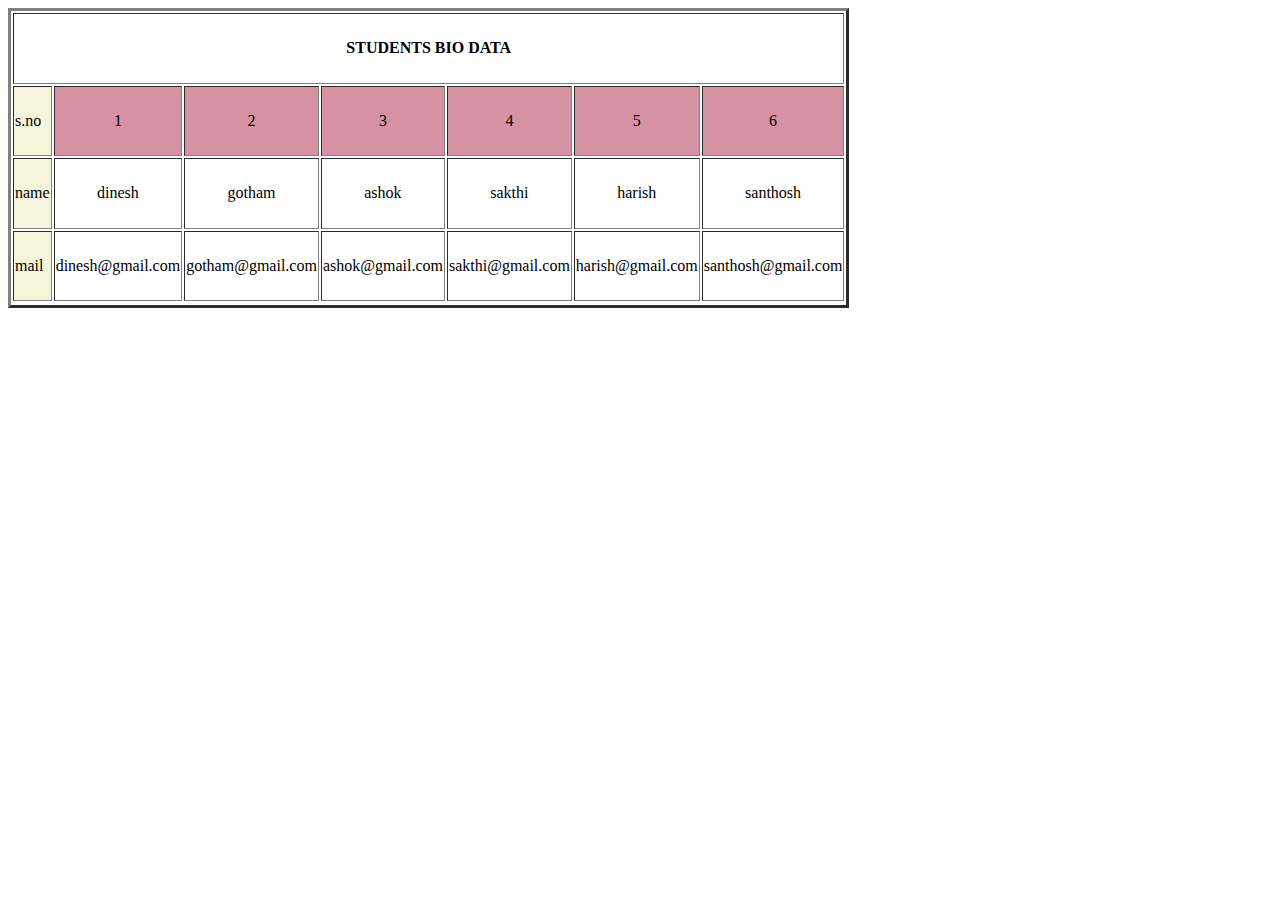
<file: index.html>
<!DOCTYPE html>
<html lang="en">
<head>
    <meta charset="UTF-8">
    <meta name="viewport" content="width=device-width, initial-scale=1.0">
    <title>Document</title>
</head>
<body>
    <table  border="3"  width="800" height="300">
        <tr><td colspan="8" style="text-align: center;font-weight: bold;" > STUDENTS BIO DATA</td></tr>
        <tr>
            <td style="background-color: beige;" style="text-align: center;">s.no</td>
            <td style="background-color: rgb(214, 145, 162);text-align: center;">1</td>
        <td style="background-color: rgb(214, 145, 162);text-align: center;">2</td>
        <td style="background-color: rgb(214, 145, 162);text-align: center;">3</td>
        <td style="background-color: rgb(214, 145, 162);text-align: center;">4</td>
        <td style="background-color: rgb(214, 145, 162);text-align: center;">5</td>
        <td style="background-color: rgb(214, 145, 162);text-align: center;">6</td>
         
        </tr>
        <tr>
            <td style="background-color: beige;">name</td>
            <td style="text-align: center;">dinesh</td>
            <td style="text-align: center;">gotham</td>
            <td style="text-align: center;">ashok</td>
            <td style="text-align: center;">sakthi</td>
            <td style="text-align: center;">harish</td>
            <td style="text-align: center;">santhosh</td>
        </tr>
<tr>
    <td style="background-color: beige;">mail</td>
    <td style="text-align: center;">dinesh@gmail.com</td>
            <td style="text-align: center;">gotham@gmail.com</td>
            <td style="text-align: center;">ashok@gmail.com</td>
            <td style="text-align: center;">sakthi@gmail.com</td>
            <td style="text-align: center;">harish@gmail.com</td>
            <td style="text-align: center;">santhosh@gmail.com</td>
            <tr>
               
  </table>
</body>
</html>
</file>
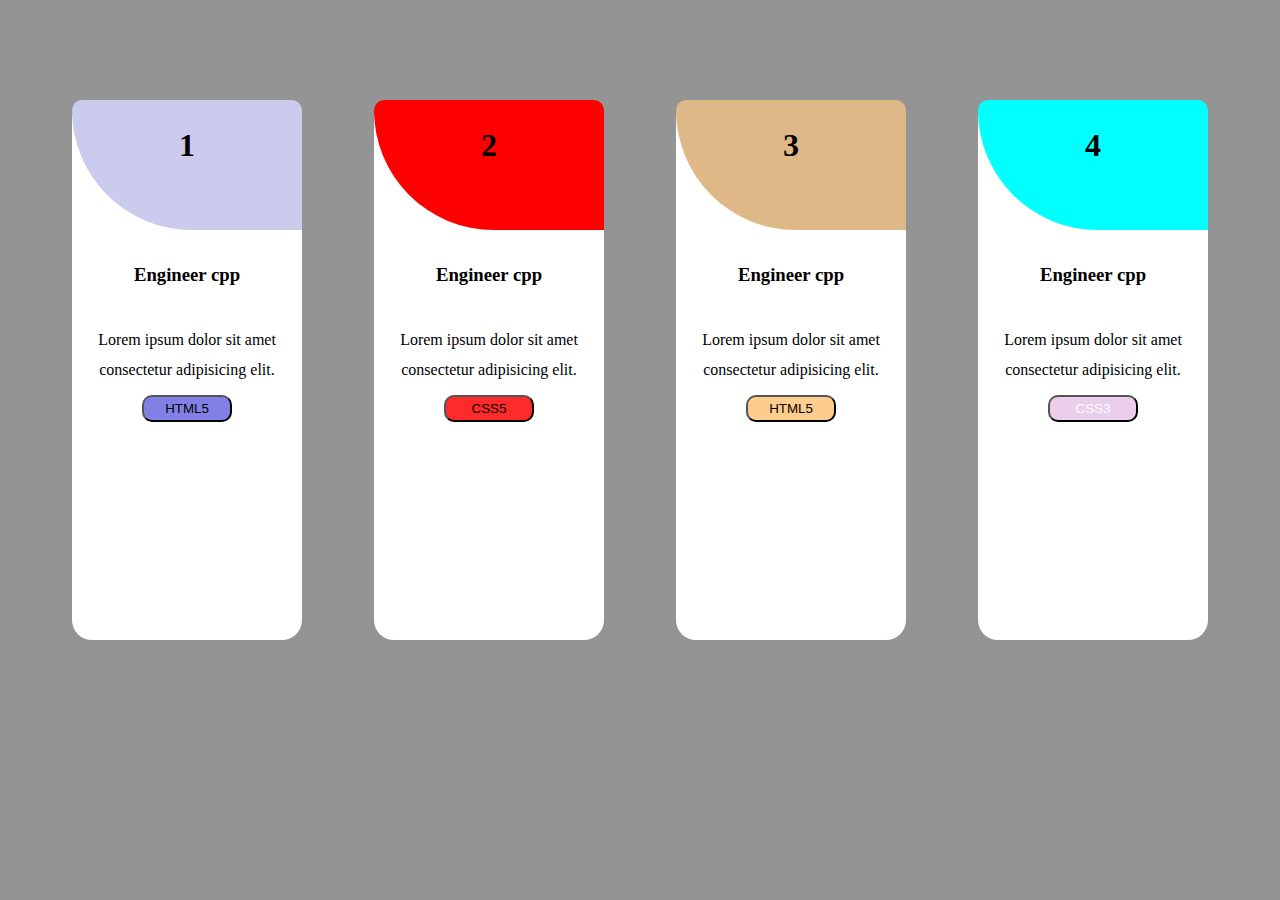
<file: card.html>
<!DOCTYPE html>
<html lang="en">
<head>
    <meta charset="UTF-8">
    <meta name="viewport" content="width=device-width, initial-scale=1.0">
    <title>card</title>

    <style>
        *{
            margin: 0;
            padding: 0;
            box-sizing: border-box;

        }

        .card{
            width: 230px;
            height: 60vh;
            
            text-align: center;
            align-items: center;
            margin-top: 100px;
            line-height: 30px;
            border-radius: 20px;
            background-color: white;
            border-color: transparent;

        }

        .card:hover{
            transform: scale(1.1);
        }

        .container{
            display: flex;
            align-items: center;
            justify-content: space-evenly;
        }
        .head{
            height: 130px;
            width: 230px;
            background: rgb(203, 203, 238);
            margin-left: 0px;

        }
        .head1{
             height: 130px;
            width: 230px;
            background-color: red;
            margin-left: 0px;
            border-bottom-top-radius:20px;

        }
        .head2{
             height: 130px;
            width: 230px;
            background-color: burlywood;
            margin-left: 0px;

        }
        .head3{
             height: 130px;
            width: 230px;
            background-color: aqua;
            margin-left: 0px;

        }



        h1{
            padding: 30px;
            border-bottom-left-radius: 350px;
            border-top-left-radius: 30px;
            border-top-right-radius: 30px;
        }


        h3{
            padding: 30px;
        }

        p{
            padding: 5px;
        }

        button{
            padding: 4px;
            width: 90px;
            border-radius: 10px;
            margin-top: 5px;
        }
        .btn1{
            background-color: rgb(128, 128, 230);

        } 
        .btn1:hover{
            background: blue;
            color: white;
            

        }
        .btn2{
            background-color: rgba(255, 34, 34, 0.966);
        
        }
        .btn2:hover{
            background: red;
            color: white;
        }
        .btn3{
            background-color: rgb(253, 205, 142) ;
        }
        .btn3:hover{
            background:  burlywood;
            color: white;
        }
        .btn4{
            background-color: rgb(234, 206, 235);
            color: white;
        }
.btn4:hover{
background: rgb(62, 0, 104);
}

    </style>
</head>
<body style="background-color: rgb(148, 148, 148);">

    <div class="container">

    <div class="card"><h1 class="head">1</h1> <h3 >Engineer cpp</h3> <p>Lorem ipsum dolor sit amet consectetur adipisicing elit.</p> <button class="btn1">HTML5</button></div>
    <div class="card"><h1 class="head1">2</h1> <h3>Engineer cpp</h3>  <p>Lorem ipsum dolor sit amet consectetur adipisicing elit.</p><button class="btn2">CSS5</button></div>
    <div class="card"><h1 class="head2">3</h1> <h3>Engineer cpp</h3> <p>Lorem ipsum dolor sit amet consectetur adipisicing elit.</p><button class="btn3">HTML5</button></div>
    <div class="card"><h1 class="head3">4</h1> <h3>Engineer cpp</h3> <p>Lorem ipsum dolor sit amet consectetur adipisicing elit.</p> <button class="btn4">CSS3</button></div>
    </div>
    
    



    
</body>
</html>
</file>
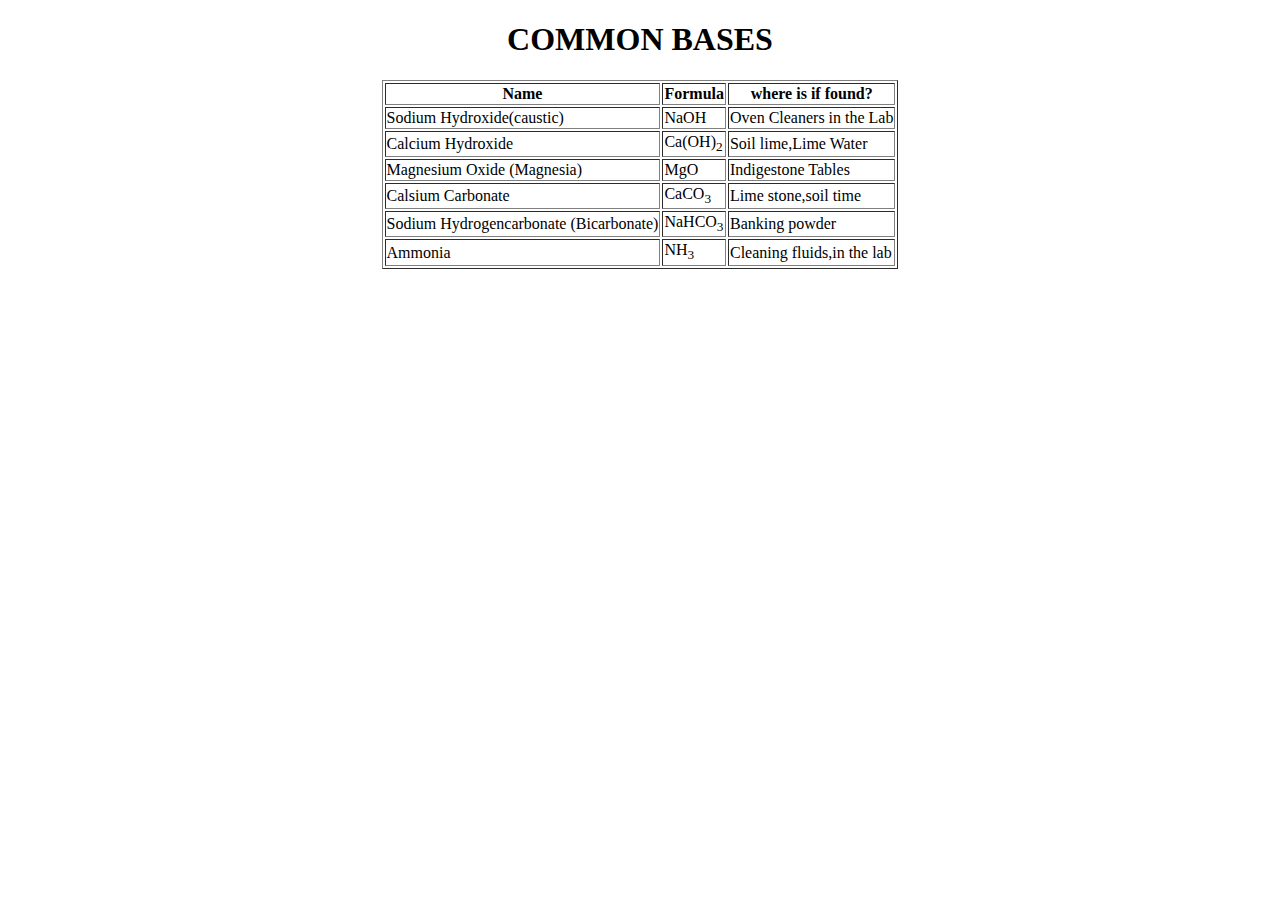
<file: chemistry  formula.html>
<!DOCTYPE html>
<html lang="en">
<head>
    <meta charset="UTF-8">
    <meta name="viewport" content="width=device-width, initial-scale=1.0">
    <title>chemistry formula</title>
    <center>
    <h1>COMMON BASES</h1>
    
</head>
<body>
    <center>

    <table border="1">
        <tr>
            <th>Name</th>
            <th>Formula</th>
            <th>where is if found?</th>
        
 </tr>
 <tr>
    <td>Sodium Hydroxide(caustic)</td>
    <td>NaOH</td>
    <td>Oven Cleaners in the Lab</td>
 </tr>
 <tr>
    <td>Calcium Hydroxide</td>
    <td>Ca(OH)<sub>2</sub>
        <td>Soil lime,Lime Water</td>
    </td>

 </tr>
 <tr>
    <td>Magnesium Oxide (Magnesia)</td>
    <td>MgO</td>
    <td>Indigestone Tables</td>
 </tr>
 <tr>
    <td>Calsium Carbonate</td>
    <td>CaCO<sub>3</sub></td>
    <td>Lime stone,soil time</td>
 </tr>
 <tr>
    <td>Sodium Hydrogencarbonate (Bicarbonate)</td>
    <td>NaHCO<sub>3</sub></td>
    <td>Banking powder</td>
 </tr>
 <tr>
    <td>Ammonia </td>
<td>NH<sub>3</sub></td>
<td>Cleaning fluids,in the lab
</td>
 </tr>

</center>

    </table>
    
    
</body>
</html>
</file>
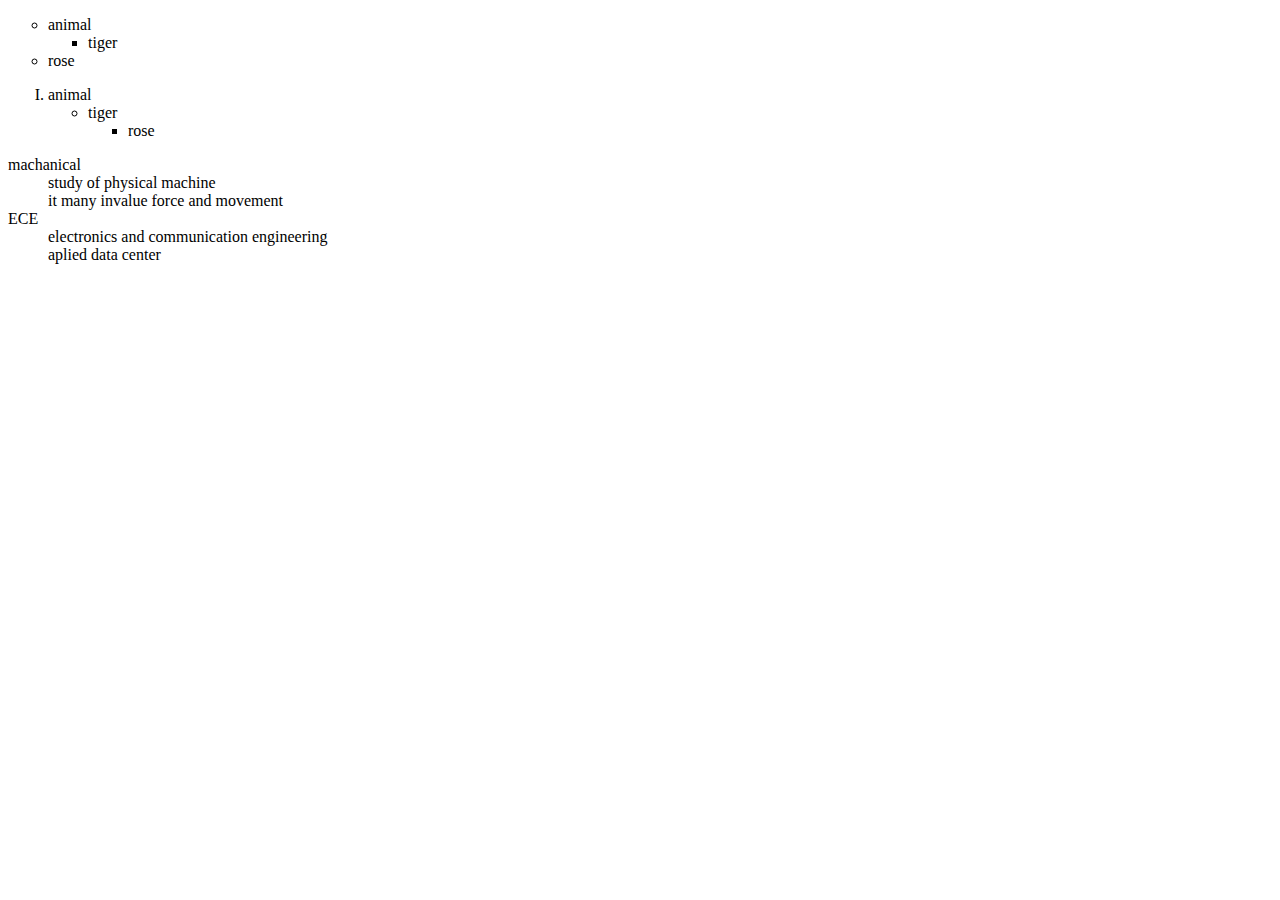
<file: demo.html>
<!DOCTYPE html>
<html lang="en">
<head>
    <meta charset="UTF-8">
    <meta name="viewport" content="width=device-width, initial-scale=1.0">
    <title>Document</title>
</head>
<body>
    
<l -- unordered list -->
    <ul type="circle">
        <li>animal
            <ul type="square">
                <li>tiger</li>
            </ul>
        </li>
                <li>rose</li>
            </ul
            <!--ordered list-->
            <ol type="I"stard='s'>
                <li>animal
                    <ul>
                        <li>tiger</li>
                        <ul>
 </li>
 <li>rose</li>
            </ol>
    <dl>
        <dt>machanical</dh>
            <dd>study of physical machine</dd>
            <dd>it many invalue force and movement</dd>
            <dt>ECE</dt>
            <dd>electronics and communication engineering</dd>
            <dd>aplied data center </dd>
    </dl>
</body>
</html>
</file>
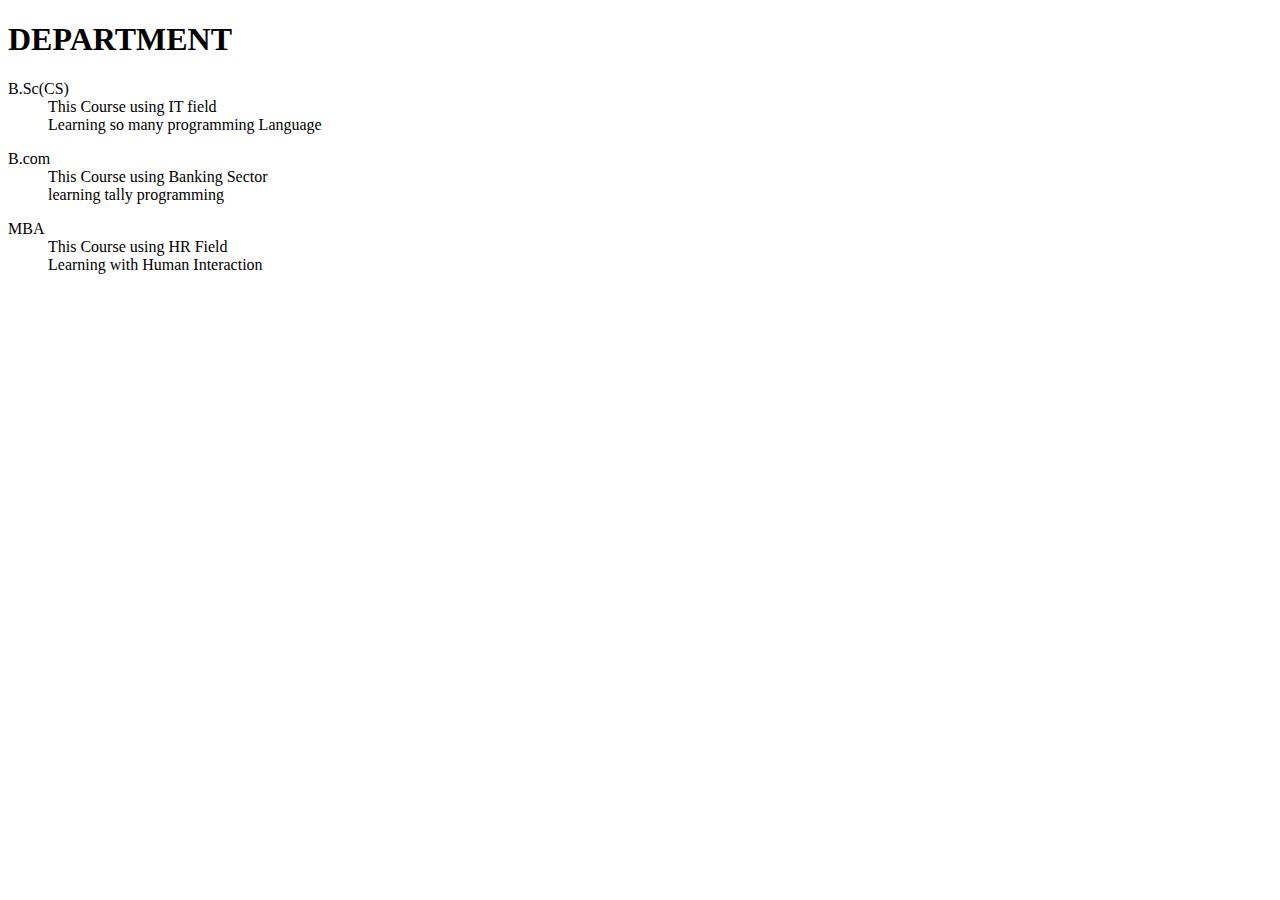
<file: describtion list.html>
<!DOCTYPE html>
<html lang="en">
<head>
    <meta charset="UTF-8">
    <meta name="viewport" content="width=device-width, initial-scale=1.0">
    <title>Document</title>
</head>
<body>
    <h1>DEPARTMENT</h1>
    <dL>
        <DT>B.Sc(CS)</DT>
        <dd>This Course using IT field</dd>
        <dd>Learning so many programming Language</dd>
    </dL>
    <dl>
        <dt>B.com</dt>
        <dd>This Course using Banking Sector</dd>
        <dd>learning tally programming</dd>
    </dl>
    <dl>
        <dt>MBA</dt>
        <dd>This Course using HR Field</dd>
        <dd>Learning with Human Interaction</dd>
    </dl>
</body>
</html>
</file>
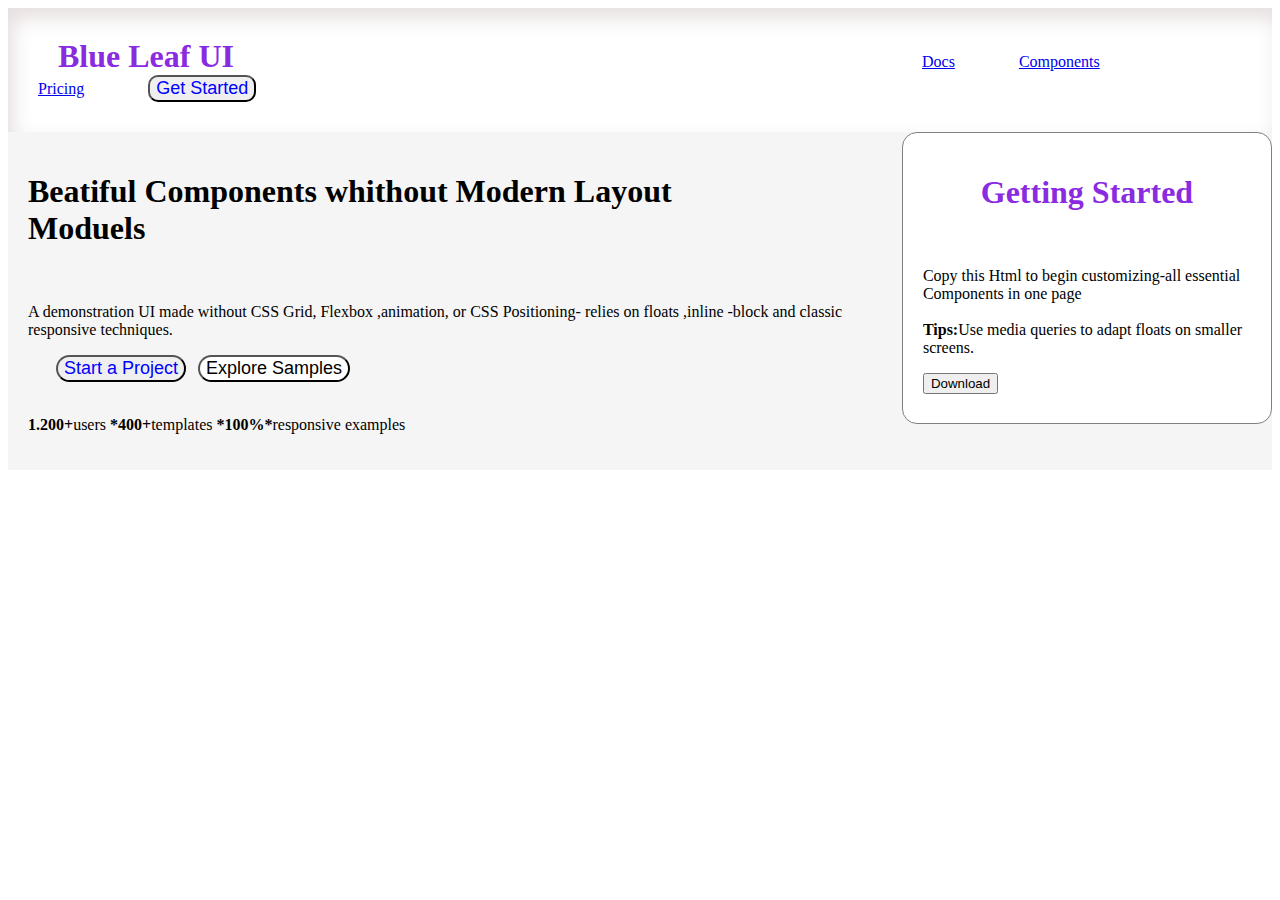
<file: index.html.html>
<!DOCTYPE html>
<html lang="en">
<head>
    <meta charset="UTF-8">
    <meta name="viewport" content="width=device-width, initial-scale=1.0">
    <title>blue leaf ui</title>
    <link rel="stylesheet" href="style.css">

    
</head>
<body>
    <div class="div1">
    <nav>
        <span>Blue Leaf UI</span> &nbsp;&nbsp;&nbsp;&nbsp;&nbsp;&nbsp;&nbsp;&nbsp;&nbsp;&nbsp;&nbsp;&nbsp;&nbsp;&nbsp;&nbsp;&nbsp;&nbsp;&nbsp;&nbsp;&nbsp;&nbsp;&nbsp;&nbsp;&nbsp;&nbsp;&nbsp;&nbsp;&nbsp;&nbsp;&nbsp;&nbsp;&nbsp;&nbsp;&nbsp;&nbsp;&nbsp;&nbsp;&nbsp;&nbsp;&nbsp;&nbsp;&nbsp;&nbsp;&nbsp;&nbsp;&nbsp;&nbsp;&nbsp;&nbsp;&nbsp;&nbsp;&nbsp;&nbsp;&nbsp;&nbsp;&nbsp;&nbsp;&nbsp;&nbsp;&nbsp;&nbsp;&nbsp;&nbsp;&nbsp;&nbsp;&nbsp;&nbsp;&nbsp;&nbsp;&nbsp;&nbsp;&nbsp;&nbsp;&nbsp;&nbsp;&nbsp;&nbsp;&nbsp;&nbsp;&nbsp;&nbsp;&nbsp;&nbsp;&nbsp;&nbsp;&nbsp;&nbsp;&nbsp;&nbsp;&nbsp;&nbsp;&nbsp;&nbsp;&nbsp;&nbsp;&nbsp;&nbsp;&nbsp;&nbsp;&nbsp;&nbsp;&nbsp;&nbsp;&nbsp;&nbsp;&nbsp;&nbsp;&nbsp;&nbsp;&nbsp;&nbsp;&nbsp;&nbsp;&nbsp;&nbsp;&nbsp;&nbsp;&nbsp;&nbsp;&nbsp;&nbsp;&nbsp;&nbsp;&nbsp;&nbsp;&nbsp;&nbsp;&nbsp;&nbsp;&nbsp;&nbsp;&nbsp;&nbsp;&nbsp;&nbsp;&nbsp;&nbsp;&nbsp;&nbsp;&nbsp;&nbsp;&nbsp;&nbsp;&nbsp;&nbsp;&nbsp;&nbsp;&nbsp;&nbsp;&nbsp;&nbsp;&nbsp;&nbsp;&nbsp;&nbsp;&nbsp;&nbsp;&nbsp;&nbsp;&nbsp;&nbsp;&nbsp;&nbsp;&nbsp;&nbsp;
        
            <a href="#">Docs</a>&nbsp;&nbsp;&nbsp;&nbsp;&nbsp;&nbsp;&nbsp;&nbsp;&nbsp;&nbsp;&nbsp;&nbsp;&nbsp;&nbsp;&nbsp;
             <a href="#">Components</a>&nbsp;&nbsp;&nbsp;&nbsp;&nbsp;&nbsp;&nbsp;&nbsp;&nbsp;&nbsp;&nbsp;&nbsp;&nbsp;&nbsp;&nbsp;
              <a href="#">Pricing</a>&nbsp;&nbsp;&nbsp;&nbsp;&nbsp;&nbsp;&nbsp;&nbsp;&nbsp;&nbsp;&nbsp;&nbsp;&nbsp;&nbsp;&nbsp;
              <button class="button2">Get Started</button>
    </nav>
    </div>
    <div class="final">
    <div class="div2">
        <h1>Beatiful Components whithout Modern Layout <br>Moduels</h1><br>
        <p>A demonstration UI made without CSS Grid, Flexbox ,animation, or CSS Positioning- relies on floats ,inline -block and classic responsive techniques.</p>
   

    &nbsp;&nbsp;&nbsp;&nbsp;&nbsp;&nbsp;&nbsp;<button class="button3">Start a Project</button>&nbsp;&nbsp;&nbsp;<button class="button4">Explore Samples</button>
    <br><br>
    <p><b>1.200+</b>users <b>*400+</b>templates <b>*100%*</b>responsive examples</p>
     </div>
<div class="div3">
        <h1 align = "center" style="color: blueviolet;">Getting Started</h1><br>
        <p>Copy this Html to begin customizing-all essential <br>
        Components in one page <br><br>
        <b>Tips:</b>Use media queries to adapt floats on smaller screens.</p>
        <button class="8">Download</button>

</div>
     </div>
</body>
</html>
</file>
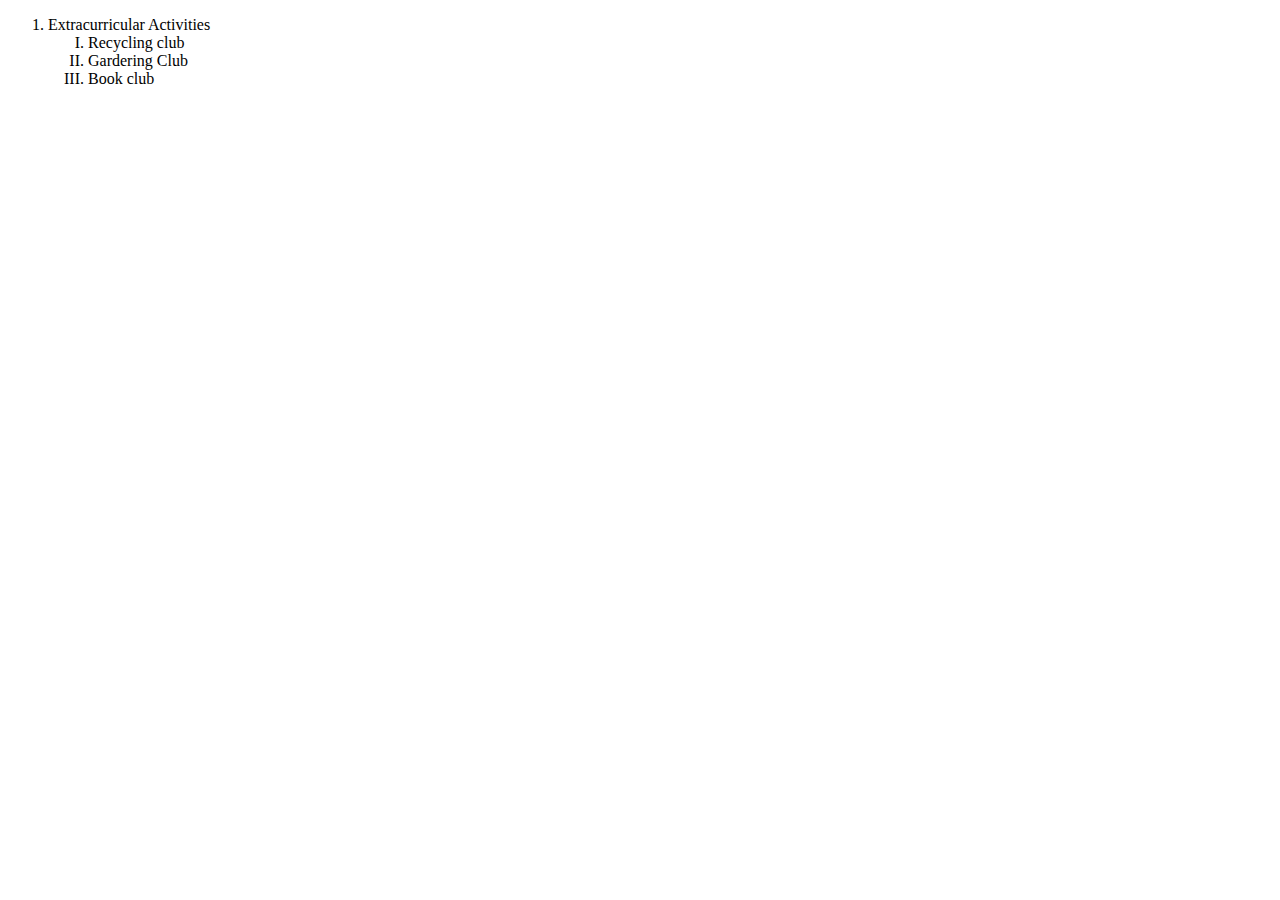
<file: ordered list.html>
<!DOCTYPE html>
<html lang="en">
<head>
    <meta charset="UTF-8">
    <meta name="viewport" content="width=device-width, initial-scale=1.0">
    <title>Document</title>
</head>
<body>
    <ol >
        <li>Extracurricular Activities</li>
            <ol type="I">
                <li>Recycling club</li>
                <li>Gardering Club</li>
                <li>Book club</li>
            </ol>
    </ol>
</body>
</html>
</file>
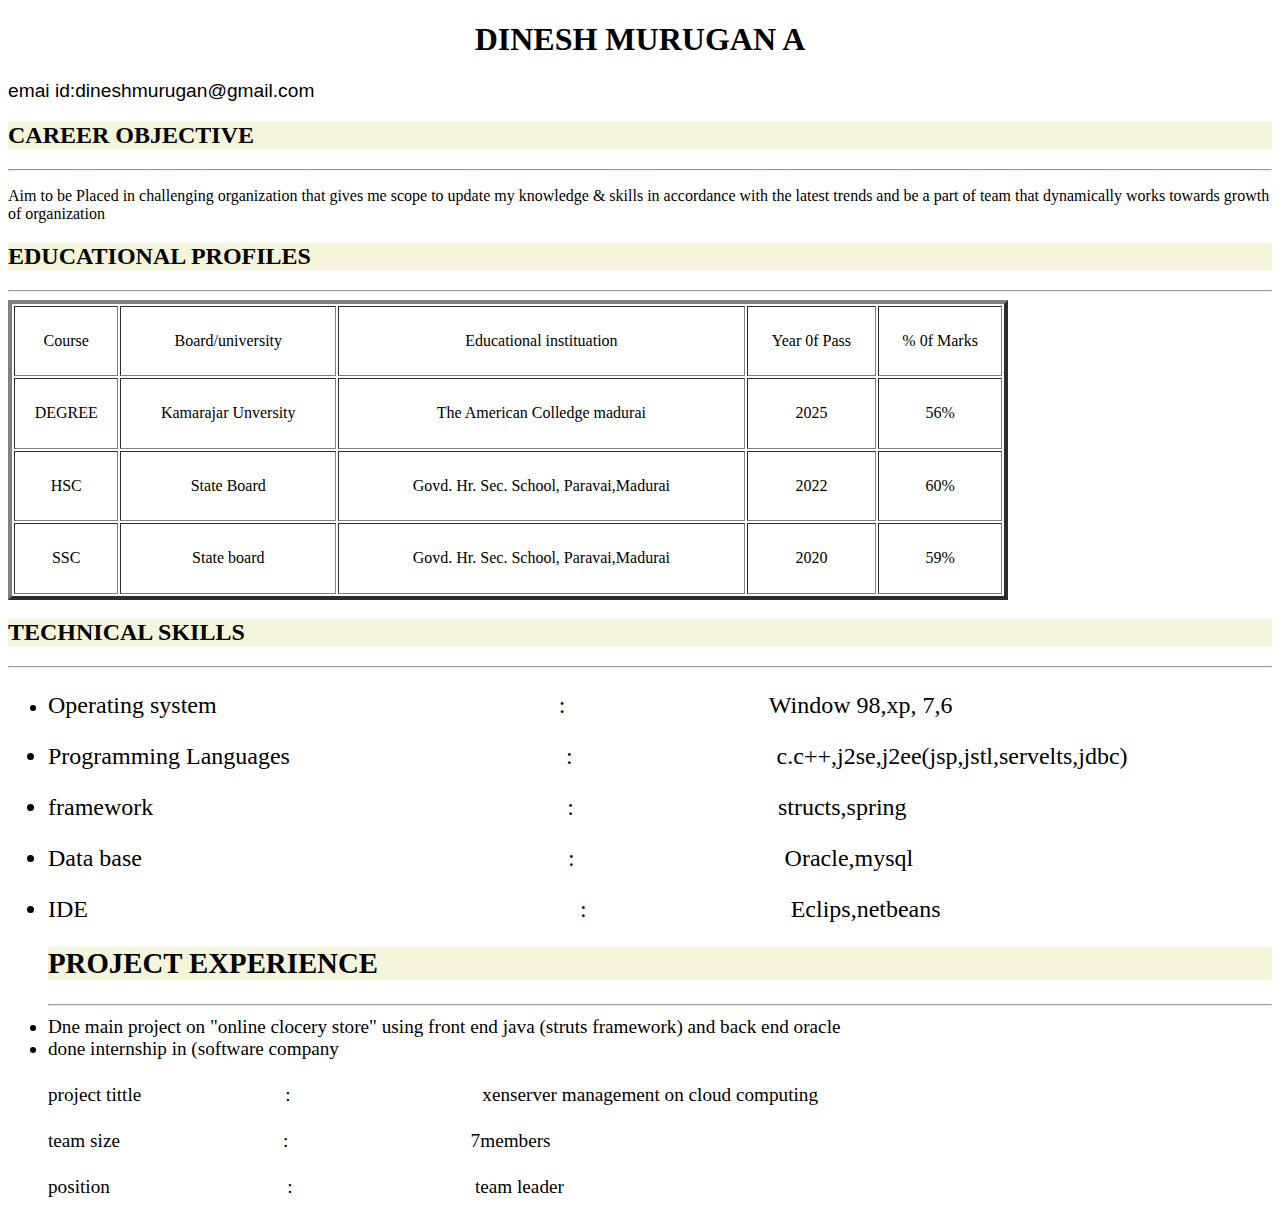
<file: resume.html>
<!DOCTYPE html>
<html>
<head>
    <title>resume</title>

</head>

    <body>
        <table border="4"width="1000" height="300"style="text-align: center;">

        <h1 style="text-align: center;">DINESH MURUGAN A</h1>
        <pre style="font-size: larger;font-family: Arial, Helvetica, sans-serif;">emai id:dineshmurugan@gmail.com                                                                                                                                                                                                         condact no:9150414706
</pre>
                <h2 style="background-color: beige;">CAREER OBJECTIVE</h2><hr>
        <P>Aim to be Placed in challenging organization that gives me scope to update my knowledge & skills in accordance with the latest trends and be a part of team that dynamically works towards growth of organization</P>
<h2 style="background-color: beige;">EDUCATIONAL PROFILES</h2><HR>
        
        
       
        <tr>
            <td>Course</td>
            <td>Board/university</td>
            <td>Educational instituation</td>
            <td>Year 0f Pass</td>
            <td>% 0f Marks</td>
        </tr>
       


            <tr>
                <td>DEGREE</td>
                <td>Kamarajar Unversity</td>
                <td>The American Colledge madurai</td>
                <td>2025</td>
                <td>56%</td>

            </tr>
            <tr>
                <td>HSC</td>
                <td>State Board</td>
                <td>Govd. Hr. Sec. School, Paravai,Madurai</td>
                <td>2022</td>
                <td>60%</td>
            
        </tr>
        <tr>
            <td>SSC</td>
            <td>State board</td>
            <td>Govd. Hr. Sec. School, Paravai,Madurai</td>
            <td>2020</td>
            <td>59%</td>
        </tr>
        

    </table>
    <h2 style="background-color: beige;">TECHNICAL SKILLS</h2><HR></HR>

    <l -- unordered list -->
    <ul style="font-size: larger;" type="circle background-color=blacl"> 
        <li > <pre style="font-size: x-large; font-family: Cambria, Cochin, Georgia, Times, 'Times New Roman', serif;">Operating system                                                         :                                  Window 98,xp, 7,6</pre>  </li>          
       <li style="font-size: x-large;"> <pre style="font-size: x-large; font-family: Cambria, Cochin, Georgia, Times, 'Times New Roman', serif;">Programming Languages                                              :                                  c.c++,j2se,j2ee(jsp,jstl,servelts,jdbc) </pre></li>
       <li style="font-size: x-large;"><pre style="font-size: x-large; font-family: Cambria, Cochin, Georgia, Times, 'Times New Roman', serif;">framework                                                                     :                                  structs,spring </pre></li>
       <li style="font-size: x-large;"><pre style="font-size: x-large; font-family: Cambria, Cochin, Georgia, Times, 'Times New Roman', serif;">Data base                                                                       :                                   Oracle,mysql </li></pre>
        <li style="font-size: x-large;"><pre style="font-size: x-large; font-family: Cambria, Cochin, Georgia, Times, 'Times New Roman', serif;">IDE                                                                                  :                                  Eclips,netbeans </li></pre>
<h2 style="background-color: beige;">PROJECT EXPERIENCE</h2><HR></HR>
<LI>Dne main project on "online clocery store" using front end java (struts framework) and back end oracle</LI>
<li>done internship in (software company</li>

<p style="font-size: x-large;"><pre style="font-family: Cambria, Cochin, Georgia, Times, 'Times New Roman', serif;">project tittle                              :                                        xenserver management on cloud computing</p></pre>
<p style="font-size: x-large;"><pre style="font-family: Georgia, 'Times New Roman', Times, serif;">team size                                  :                                      7members</p></pre>
<p style="font-size: x-large;"><pre style="font-family: Cambria, Cochin, Georgia, Times, 'Times New Roman', serif;">position                                     :                                      team leader</p></pre>


    </body>
</html>
</file>
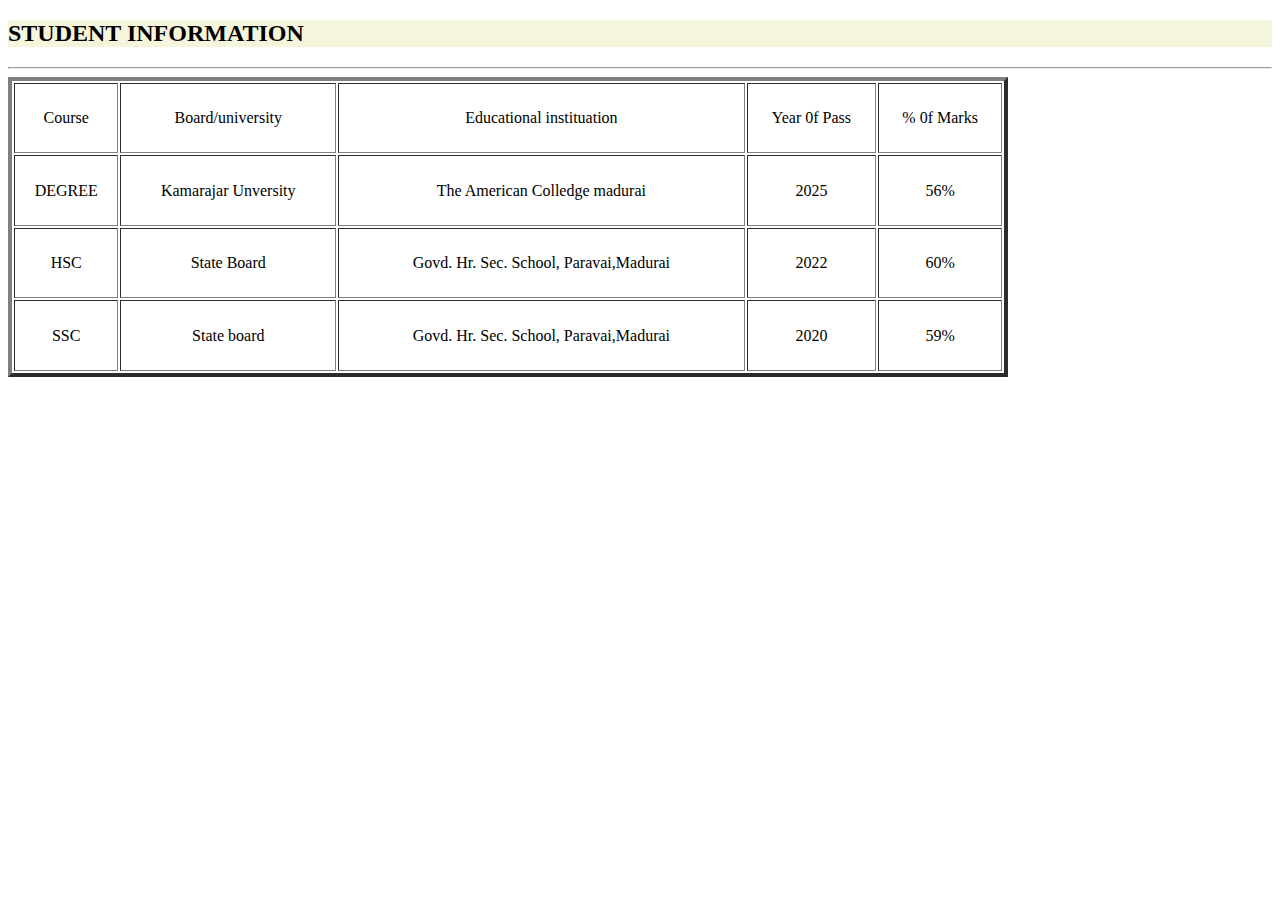
<file: student.html>
<!DOCTYPE html>
<html lang="en">
<head>
    <meta charset="UTF-8">
    <meta name="viewport" content="width=device-width, initial-scale=1.0">
    <title>Document</title>
</head>
<body>
     <table border="4"width="1000" height="300"style="text-align: center;">

       <h2 style="background-color: beige;">STUDENT INFORMATION</h2><HR>
        
        
       
        <tr>
            <td>Course</td>
            <td>Board/university</td>
            <td>Educational instituation</td>
            <td>Year 0f Pass</td>
            <td>% 0f Marks</td>
        </tr>
       


            <tr>
                <td>DEGREE</td>
                <td>Kamarajar Unversity</td>
                <td>The American Colledge madurai</td>
                <td>2025</td>
                <td>56%</td>

            </tr>
            <tr>
                <td>HSC</td>
                <td>State Board</td>
                <td>Govd. Hr. Sec. School, Paravai,Madurai</td>
                <td>2022</td>
                <td>60%</td>
            
        </tr>
        <tr>
            <td>SSC</td>
            <td>State board</td>
            <td>Govd. Hr. Sec. School, Paravai,Madurai</td>
            <td>2020</td>
            <td>59%</td>
        </tr>
    
</body>
</html>
</file>
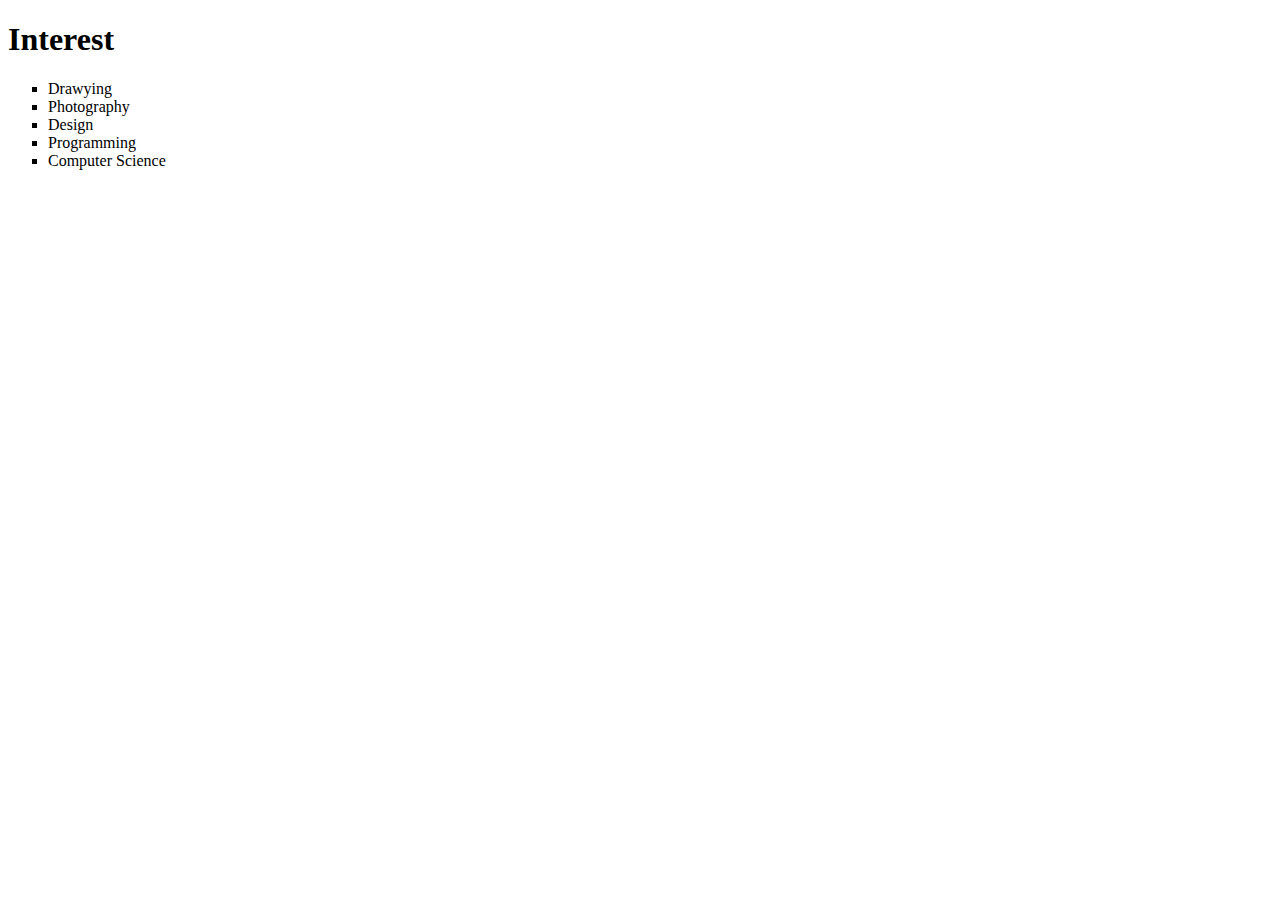
<file: unordered list.html>
<!DOCTYPE html>
<html lang="en">
<head>
    <meta charset="UTF-8">
    <meta name="viewport" content="width=device-width, initial-scale=1.0">
    <title>Area of interest</title>
    <h1>Interest</h1>
</head>
<body>
   <ul type="Square">
    <li>Drawying</li>
    <li>Photography</li>
    <li>Design</li>
    <li>Programming</li>
    <li>Computer Science</li>

   </ul> 
</body>
</html
</file>
<file: style.css>
.div3{
    border: 1px solid gray;
    height: 250px;
    width: 370px;
    padding: 20px;
    border-radius: 15px;
    box-shadow: 20px gray;
    background-color: white;
}
    
span{
    color: blueviolet;
     padding: 20px;
    font-family: Georgia, 'Times New Roman', Times, serif;
    font-weight: bold;
    font-size: xx-large;
    
 
}
.div1{
    box-shadow: inset 5px 10px 20px rgb(230, 222, 222);
    padding:30px;

}
.button2{
font-size: large;
        border-radius:10px;
        color: blue
 
}
.button2:hover{
background-color:white;
      font-size:large;     
}
.button3{
    
  font-size: large;
        border-radius: 50px;
        color: blue;
}
.button3:hover{
    background-color:rgb(243, 245, 248);
    font-size: large;

}
.button4{
     font-size: large;
        border-radius: 50px;
        background-color: white;
    }
.button4:hover{
     background-color:blue;
    font-size: large;
}
.div2{
    padding: 20px;
}

.final{
    display: flex;
    justify-content: space-between;
    background-color:whitesmoke;

}
</file>
